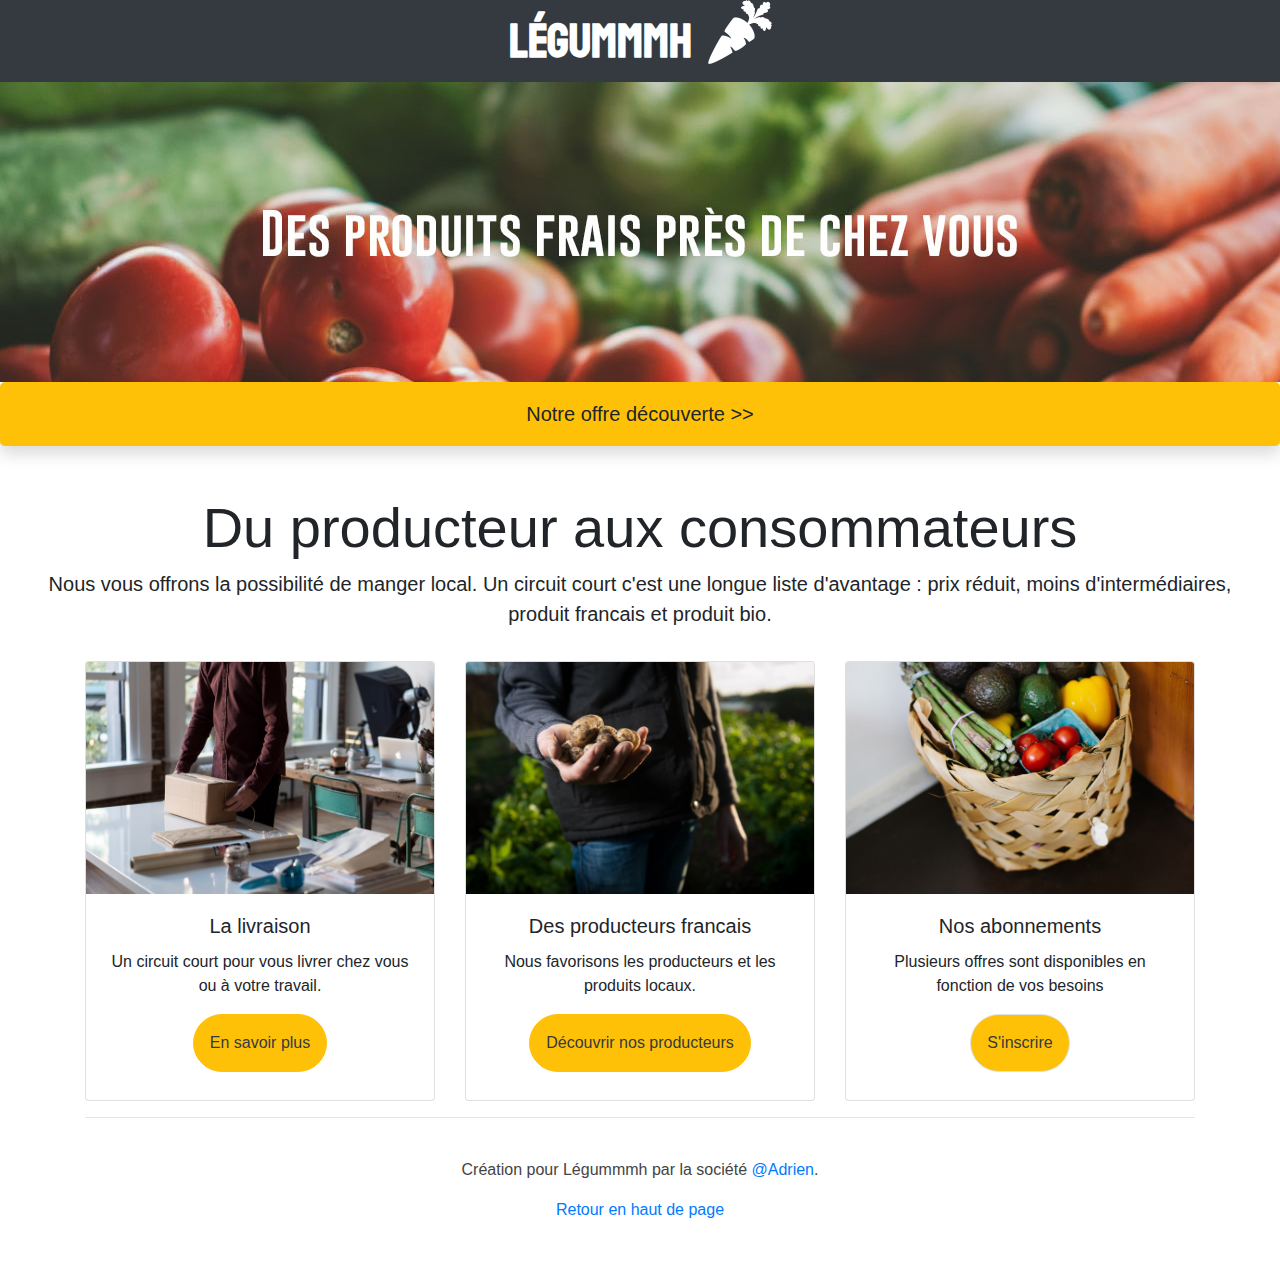
<file: index.html>
<!DOCTYPE html>
<html>
<head>
  <meta charset="UTF-8">
  <meta name="viewport" content="width=device-width, initial-scale=1.0">
  <title>Légummmh</title>
  <html lang="en">


  <!-- Bootstrap CSS -->
  <link rel="stylesheet" href="https://stackpath.bootstrapcdn.com/bootstrap/4.4.1/css/bootstrap.min.css" integrity="sha384-Vkoo8x4CGsO3+Hhxv8T/Q5PaXtkKtu6ug5TOeNV6gBiFeWPGFN9MuhOf23Q9Ifjh" crossorigin="anonymous">
  <script src="https://code.jquery.com/jquery-3.4.1.slim.min.js" integrity="sha384-J6qa4849blE2+poT4WnyKhv5vZF5SrPo0iEjwBvKU7imGFAV0wwj1yYfoRSJoZ+n" crossorigin="anonymous"></script>
  <script src="https://cdn.jsdelivr.net/npm/popper.js@1.16.0/dist/umd/popper.min.js" integrity="sha384-Q6E9RHvbIyZFJoft+2mJbHaEWldlvI9IOYy5n3zV9zzTtmI3UksdQRVvoxMfooAo" crossorigin="anonymous"></script>
  <script src="https://stackpath.bootstrapcdn.com/bootstrap/4.4.1/js/bootstrap.min.js" integrity="sha384-wfSDF2E50Y2D1uUdj0O3uMBJnjuUD4Ih7YwaYd1iqfktj0Uod8GCExl3Og8ifwB6" crossorigin="anonymous"></script>
  <link href="https://fonts.googleapis.com/css?family=Staatliches&display=swap" rel="stylesheet">
  <link rel="stylesheet" type="text/css" href="style.css">




  <!-- Navbar -->

  <nav class="nav nav-masthead justify-content-center navbar-dark bg-dark">
    <a class="navbar-brand" href="#">Légummmh</a>
    <div class="logo" style="width: 4rem;">
      <img src="logomarque.png" class="mw-100" alt="logo">
    </nav>

    <!-- photo -->
    <div id="carouselExampleSlidesOnly" class="carousel slide" data-ride="carousel">
      <div class="carousel-inner">
        <div class="carousel-item active">
          <img src="fondslegumesv2.jpg" class="d-block w-100" alt="pic fond">
        </div>
      </div>

      <!-- CTA -->
      <button type="button" class="btn btn-warning btn-lg btn-block shadow p-3 mb-5"> <data-toggle="tooltip" data-placement="bottom" title="Découvrez-la"> Notre offre découverte >></button>

    </head>

    <body>

      <!-- introduction -->
      <div class="pricing-header px-4 py-9 pt-md-10 pb-md-3 mx-auto text-center">
        <h1 class="display-4">Du producteur aux consommateurs</h1>
        <p class="lead">Nous vous offrons la possibilité de manger local. Un circuit court c'est une longue liste d'avantage : prix réduit, moins d'intermédiaires, produit francais et produit bio.</p>
      </div>


      <!-- cards -->

      <div class="container">
        <div class="card-deck mb-3 text-center">
          <div class="card" style="width: 18rem;">
            <img src="cards1.jpg" class="card-img-top" alt="pic1">
            <div class="card-body">
              <h5 class="card-title">La livraison</h5>
              <p class="card-text">Un circuit court pour vous livrer chez vous ou à votre travail.</p>
              <a href="#" class="btn btn-primary p-3 mb-2 bg-warning text-dark border border-warning rounded-pill"><data-toggle="tooltip" data-placement="bottom" title="En savoir plus"> En savoir plus </a>
            </div>
          </div>
          <div class="card" style="width: 18rem;">
            <img src="cards2.jpg" class="card-img-top" alt="pic2">
            <div class="card-body">
              <h5 class="card-title">Des producteurs francais </h5>
              <p class="card-text">Nous favorisons les producteurs et les produits locaux.</p>
              <a href="#" class="btn btn-primary p-3 mb-2 bg-warning text-dark border border-warning rounded-pill"><data-toggle="tooltip" data-placement="bottom" title="Découvrir">Découvrir nos producteurs</a>
            </div>
          </div>
          <div class="card" style="width: 18rem">
            <img src="cards3.jpg" class="card-img-top" alt="pic3">
            <div class="card-body">
              <h5 class="card-title">Nos abonnements</h5>
              <p class="card-text">Plusieurs offres sont disponibles en fonction de vos besoins</p>
              <a href="#" class="btn btn-primary p-3 mb-2 bg-warning text-dark border border-warningy rounded-pill"><data-toggle="tooltip" data-placement="bottom" title="S'inscire">S'inscrire</a>
            </div>
          </div>

        </div>


      </body>

      <!-- Footer -->

      <footer class="blog-footer">
        <div class="container-fluid">
          <p>Création pour Légummmh</a> par la société <a href="https://www.linkedin.com/in/adrien-bucquet-95593a157/">@Adrien</a>.</p>
          <p>
            <a href="#">Retour en haut de page</a>
          </p>
        </footer>

</html>
</file>
<file: style.css>
.blog-footer
{
  box-sizing: border-box;
  padding: 2.5rem 0;
  color: #444;
  text-align: center;
  border-top: .05rem solid #e5e5e5;
  display: block;
}

.navbar-brand
{
font-size: 3rem;
font-weight: 600;
font-family: Staatliches;
}
</file>
